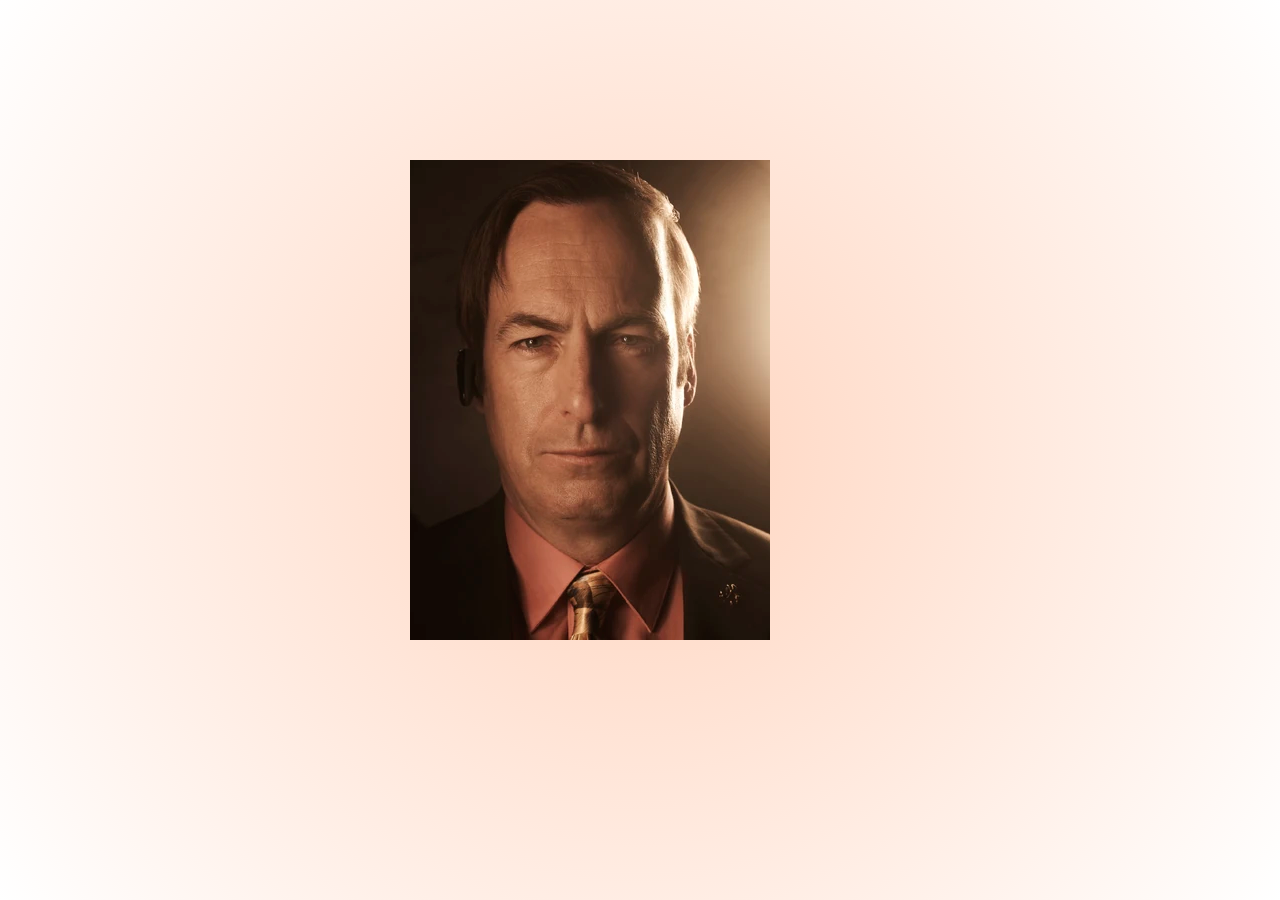
<file: index.html>
<!DOCTYPE html>
<html lang="en">
<head>
	<meta charset="UTF-8">
	<meta name="viewport" content="width=device-width, initial-scale=1.0">
	<link rel="stylesheet" href="style.css">
	<script src="app.js" defer></script>
	<link rel="shortcut icon" href="Saul_2009.png" type="image/x-icon">
	<title>Xav</title>
</head>
<body>
	<div id="ex1" class="container">
		<div id="ex1-layer" class="box">
			<img src="Saul_2009.png" alt="saul">
		</div>
	</div>
</body>
</html>
</file>
<file: style.css>
html, body {
	width: 100%;
	height: 100%;
	box-sizing: border-box;
	padding: 0;
	margin: 0;

	overflow: hidden;

	background: radial-gradient(circle, rgb(255, 212, 190) 0%, rgb(255, 255, 255) 100%);
}

body {
	box-sizing: border-box;
	overflow: hidden;
}

.container {
	height: 100vh;
	width: 100vw;
	display: flex;
	align-items: center;
	justify-content: center;

	/* perspective: 100px; */
}

.box {
	/* border: 2px solid red; */
	box-sizing: border-box;
	height: 100px;
	width: 100px;
	position: absolute;
}

img {
	position: absolute;
	translate: -50% -50%;

	/* box-shadow: 0 0 0.4em rgb(255, 171, 129); */
	/* display: none; */
}
</file>
